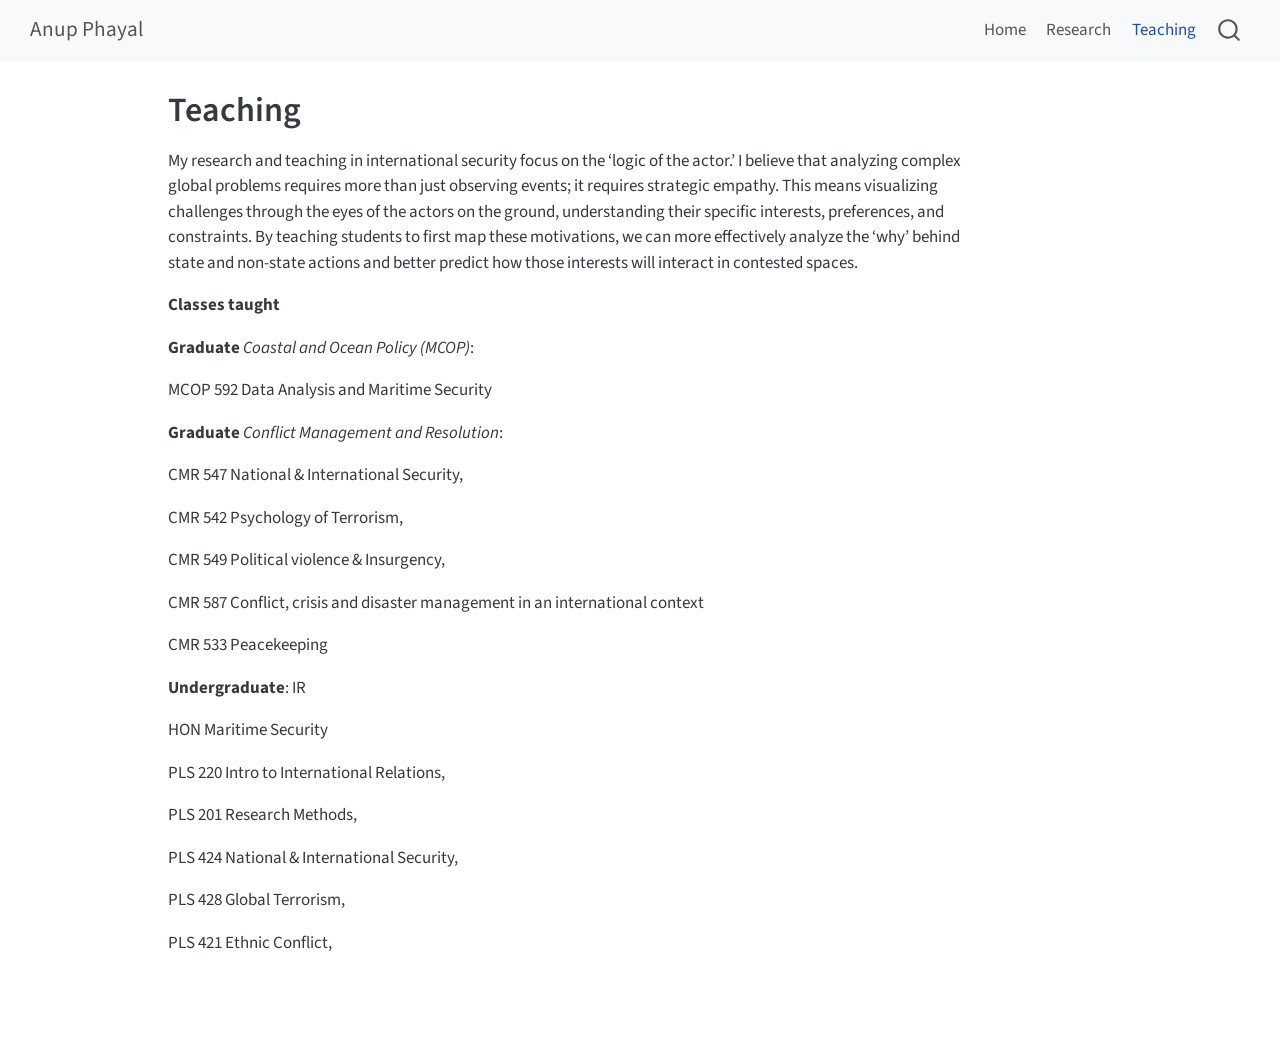
<file: docs/Teaching.html>
<!DOCTYPE html>
<html xmlns="http://www.w3.org/1999/xhtml" lang="en" xml:lang="en"><head>

<meta charset="utf-8">
<meta name="generator" content="quarto-1.10.18">

<meta name="viewport" content="width=device-width, initial-scale=1.0, user-scalable=yes">


<title>Teaching – Anup Phayal</title>
<style>
/* Default styles provided by pandoc.
** See https://pandoc.org/MANUAL.html#variables-for-html for config info.
*/
span.smallcaps{font-variant: small-caps;}
div.columns{display: flex; gap: 1.5em;}
div.column{flex: auto;}
@media screen {
div.columns{gap: min(4vw, 1.5em);}
div.column{overflow-x: auto;}
}
div.hanging-indent{margin-left: 1.5em; text-indent: -1.5em;}
ul.task-list{list-style: none;}
ul.task-list li input[type="checkbox"] {
  width: 0.8em;
  margin: 0 0.8em 0.2em -1em; /* quarto-specific, see https://github.com/quarto-dev/quarto-cli/issues/4556 */ 
  vertical-align: middle;
}
</style>


<script src="site_libs/quarto-nav/quarto-nav.js"></script>
<script src="site_libs/quarto-nav/headroom.min.js"></script>
<script src="site_libs/clipboard/clipboard.min.js"></script>
<script src="site_libs/quarto-search/autocomplete.umd.js"></script>
<script src="site_libs/quarto-search/fuse.min.js"></script>
<script src="site_libs/quarto-search/quarto-search.js"></script>
<meta name="quarto:offset" content="./">
<script src="site_libs/quarto-html/quarto.js" type="module"></script>
<script src="site_libs/quarto-html/tabsets/tabsets.js" type="module"></script>
<script src="site_libs/quarto-html/popper.min.js"></script>
<script src="site_libs/quarto-html/tippy.umd.min.js"></script>
<script src="site_libs/quarto-html/anchor.min.js"></script>
<link href="site_libs/quarto-html/tippy.css" rel="stylesheet">
<link href="site_libs/quarto-html/quarto-syntax-highlighting-64a204ab8560d761af7679ceaba22944.css" rel="stylesheet" id="quarto-text-highlighting-styles">
<script src="site_libs/bootstrap/bootstrap.min.js"></script>
<link href="site_libs/bootstrap/bootstrap-icons.css" rel="stylesheet">
<link href="site_libs/bootstrap/bootstrap-445b8638c3d06994fee0907d791121c4.min.css" rel="stylesheet" append-hash="true" id="quarto-bootstrap" data-mode="light">
<script id="quarto-search-options" type="application/json">{
  "location": "navbar",
  "copy-button": false,
  "collapse-after": 3,
  "panel-placement": "end",
  "type": "overlay",
  "limit": 50,
  "keyboard-shortcut": [
    "f",
    "/",
    "s"
  ],
  "show-item-context": false,
  "language": {
    "search-no-results-text": "No results",
    "search-matching-documents-text": "matching documents",
    "search-copy-link-title": "Copy link to search",
    "search-hide-matches-text": "Hide additional matches",
    "search-more-match-text": "more match in this document",
    "search-more-matches-text": "more matches in this document",
    "search-clear-button-title": "Clear",
    "search-text-placeholder": "",
    "search-detached-cancel-button-title": "Cancel",
    "search-submit-button-title": "Submit",
    "search-label": "Search"
  }
}</script>
<script async="" src="https://www.googletagmanager.com/gtag/js?id=G-DN6WBV6G5P"></script>

<script type="text/javascript">

window.dataLayer = window.dataLayer || [];
function gtag(){dataLayer.push(arguments);}
gtag('js', new Date());
gtag('config', 'G-DN6WBV6G5P', { 'anonymize_ip': true});
</script>


<link rel="stylesheet" href="styles.css">
</head>

<body class="nav-fixed quarto-light">

<div id="quarto-search-results"></div>
  <header id="quarto-header" class="headroom fixed-top">
    <nav class="navbar navbar-expand-lg " data-bs-theme="dark">
      <div class="navbar-container container-fluid">
      <div class="navbar-brand-container mx-auto">
    <a class="navbar-brand" href="./index.html">
    <span class="navbar-title">Anup Phayal</span>
    </a>
  </div>
            <div id="quarto-search" class="" title="Search"></div>
          <button class="navbar-toggler" type="button" data-bs-toggle="collapse" data-bs-target="#navbarCollapse" aria-controls="navbarCollapse" role="menu" aria-expanded="false" aria-label="Toggle navigation" onclick="if (window.quartoToggleHeadroom) { window.quartoToggleHeadroom(); }">
  <span class="navbar-toggler-icon"></span>
</button>
          <div class="collapse navbar-collapse" id="navbarCollapse">
            <ul class="navbar-nav navbar-nav-scroll ms-auto">
  <li class="nav-item">
    <a class="nav-link" href="./index.html"> 
<span class="menu-text">Home</span></a>
  </li>  
  <li class="nav-item">
    <a class="nav-link" href="./Research.html"> 
<span class="menu-text">Research</span></a>
  </li>  
  <li class="nav-item">
    <a class="nav-link active" href="./Teaching.html" aria-current="page"> 
<span class="menu-text">Teaching</span></a>
  </li>  
</ul>
          </div> <!-- /navcollapse -->
            <div class="quarto-navbar-tools">
</div>
      </div> <!-- /container-fluid -->
    </nav>
</header>
<!-- content -->
<div id="quarto-content" class="quarto-container page-columns page-rows-contents page-layout-article page-navbar">
<!-- sidebar -->
<!-- margin-sidebar -->
    <div id="quarto-margin-sidebar" class="sidebar margin-sidebar zindex-bottom">
        
    </div>
<!-- main -->
<main class="content" id="quarto-document-content">

<header id="title-block-header" class="quarto-title-block default">
<div class="quarto-title">
<h1 class="title">Teaching</h1>
</div>



<div class="quarto-title-meta">

    
  
    
  </div>
  


</header>


<!-- Google tag (gtag.js) -->
<script async="" src="https://www.googletagmanager.com/gtag/js?id=G-DN6WBV6G5P"></script>
<script>
  window.dataLayer = window.dataLayer || [];
  function gtag(){dataLayer.push(arguments);}
  gtag('js', new Date());

  gtag('config', 'G-DN6WBV6G5P');
</script>
<p>My research and teaching in international security focus on the ‘logic of the actor.’ I believe that analyzing complex global problems requires more than just observing events; it requires strategic empathy. This means visualizing challenges through the eyes of the actors on the ground, understanding their specific interests, preferences, and constraints. By teaching students to first map these motivations, we can more effectively analyze the ‘why’ behind state and non-state actions and better predict how those interests will interact in contested spaces.</p>
<p><strong>Classes taught</strong></p>
<p><strong>Graduate</strong> <em>Coastal and Ocean Policy (MCOP)</em>:</p>
<p>MCOP 592 Data Analysis and Maritime Security</p>
<p><strong>Graduate</strong> <em>Conflict Management and Resolution</em>:</p>
<p>CMR 547 National &amp; International Security,</p>
<p>CMR 542 Psychology of Terrorism,</p>
<p>CMR 549 Political violence &amp; Insurgency,</p>
<p>CMR 587 Conflict, crisis and disaster management in an international context</p>
<p>CMR 533 Peacekeeping</p>
<p><strong>Undergraduate</strong>: IR</p>
<p>HON Maritime Security</p>
<p>PLS 220 Intro to International Relations,</p>
<p>PLS 201 Research Methods,</p>
<p>PLS 424 National &amp; International Security,</p>
<p>PLS 428 Global Terrorism,</p>
<p>PLS 421 Ethnic Conflict,</p>



</main> <!-- /main -->
<script id="quarto-html-after-body" type="application/javascript">
  window.document.addEventListener("DOMContentLoaded", function (event) {
    const icon = "";
    const anchorJS = new window.AnchorJS();
    anchorJS.options = {
      placement: 'right',
      icon: icon
    };
    anchorJS.add('.anchored');
    const isCodeAnnotation = (el) => {
      for (const clz of el.classList) {
        if (clz.startsWith('code-annotation-')) {                     
          return true;
        }
      }
      return false;
    }
    const onCopySuccess = function(e) {
      // button target
      const button = e.trigger;
      // don't keep focus
      button.blur();
      // flash "checked"
      button.classList.add('code-copy-button-checked');
      var currentTitle = button.getAttribute("title");
      button.setAttribute("title", "Copied!");
      let tooltip;
      if (window.bootstrap) {
        button.setAttribute("data-bs-toggle", "tooltip");
        button.setAttribute("data-bs-placement", "left");
        button.setAttribute("data-bs-title", "Copied!");
        tooltip = new bootstrap.Tooltip(button, 
          { trigger: "manual", 
            customClass: "code-copy-button-tooltip",
            offset: [0, -8]});
        tooltip.show();    
      }
      setTimeout(function() {
        if (tooltip) {
          tooltip.hide();
          button.removeAttribute("data-bs-title");
          button.removeAttribute("data-bs-toggle");
          button.removeAttribute("data-bs-placement");
        }
        button.setAttribute("title", currentTitle);
        button.classList.remove('code-copy-button-checked');
      }, 1000);
      // clear code selection
      e.clearSelection();
    }
    const getTextToCopy = function(trigger) {
      const outerScaffold = trigger.parentElement.cloneNode(true);
      const codeEl = outerScaffold.querySelector('code');
      for (const childEl of codeEl.children) {
        if (isCodeAnnotation(childEl)) {
          childEl.remove();
        }
      }
      return codeEl.innerText;
    }
    const clipboard = new window.ClipboardJS('.code-copy-button:not([data-in-quarto-modal])', {
      text: getTextToCopy
    });
    clipboard.on('success', onCopySuccess);
    if (window.document.getElementById('quarto-embedded-source-code-modal')) {
      const clipboardModal = new window.ClipboardJS('.code-copy-button[data-in-quarto-modal]', {
        text: getTextToCopy,
        container: window.document.getElementById('quarto-embedded-source-code-modal')
      });
      clipboardModal.on('success', onCopySuccess);
    }
      var localhostRegex = new RegExp(/^(?:http|https):\/\/localhost\:?[0-9]*\//);
      var mailtoRegex = new RegExp(/^mailto:/);
        var filterRegex = new RegExp('/' + window.location.host + '/');
      var isInternal = (href) => {
          return filterRegex.test(href) || localhostRegex.test(href) || mailtoRegex.test(href);
      }
      // Inspect non-navigation links and adorn them if external
     var links = window.document.querySelectorAll('a[href]:not(.nav-link):not(.navbar-brand):not(.toc-action):not(.sidebar-link):not(.sidebar-item-toggle):not(.pagination-link):not(.no-external):not([aria-hidden]):not(.dropdown-item):not(.quarto-navigation-tool):not(.about-link)');
      for (var i=0; i<links.length; i++) {
        const link = links[i];
        if (!isInternal(link.href)) {
          // undo the damage that might have been done by quarto-nav.js in the case of
          // links that we want to consider external
          if (link.dataset.originalHref !== undefined) {
            link.href = link.dataset.originalHref;
          }
        }
      }
    function tippyHover(el, contentFn, onTriggerFn, onUntriggerFn) {
      const config = {
        allowHTML: true,
        maxWidth: 500,
        delay: 100,
        arrow: false,
        appendTo: function(el) {
            return el.parentElement;
        },
        interactive: true,
        interactiveBorder: 10,
        theme: 'quarto',
        placement: 'bottom-start',
      };
      if (contentFn) {
        config.content = contentFn;
      }
      if (onTriggerFn) {
        config.onTrigger = onTriggerFn;
      }
      if (onUntriggerFn) {
        config.onUntrigger = onUntriggerFn;
      }
      window.tippy(el, config); 
    }
    const noterefs = window.document.querySelectorAll('a[role="doc-noteref"]');
    for (var i=0; i<noterefs.length; i++) {
      const ref = noterefs[i];
      tippyHover(ref, function() {
        // use id or data attribute instead here
        let href = ref.getAttribute('data-footnote-href') || ref.getAttribute('href');
        try { href = new URL(href).hash; } catch {}
        const id = href.replace(/^#\/?/, "");
        const note = window.document.getElementById(id);
        if (note) {
          return note.innerHTML;
        } else {
          return "";
        }
      });
    }
    const xrefs = window.document.querySelectorAll('a.quarto-xref');
    const processXRef = (id, note) => {
      // Strip column container classes
      const stripColumnClz = (el) => {
        el.classList.remove("page-full", "page-columns");
        if (el.children) {
          for (const child of el.children) {
            stripColumnClz(child);
          }
        }
      }
      stripColumnClz(note)
      if (id === null || id.startsWith('sec-')) {
        // Special case sections, only their first couple elements
        const container = document.createElement("div");
        if (note.children && note.children.length > 2) {
          container.appendChild(note.children[0].cloneNode(true));
          for (let i = 1; i < note.children.length; i++) {
            const child = note.children[i];
            if (child.tagName === "P" && child.innerText === "") {
              continue;
            } else {
              container.appendChild(child.cloneNode(true));
              break;
            }
          }
          if (window.Quarto?.typesetMath) {
            window.Quarto.typesetMath(container);
          }
          return container.innerHTML
        } else {
          if (window.Quarto?.typesetMath) {
            window.Quarto.typesetMath(note);
          }
          return note.innerHTML;
        }
      } else {
        // Remove any anchor links if they are present
        const anchorLink = note.querySelector('a.anchorjs-link');
        if (anchorLink) {
          anchorLink.remove();
        }
        if (window.Quarto?.typesetMath) {
          window.Quarto.typesetMath(note);
        }
        if (note.classList.contains("callout")) {
          return note.outerHTML;
        } else {
          return note.innerHTML;
        }
      }
    }
    for (var i=0; i<xrefs.length; i++) {
      const xref = xrefs[i];
      tippyHover(xref, undefined, function(instance) {
        instance.disable();
        let url = xref.getAttribute('href');
        let hash = undefined; 
        if (url.startsWith('#')) {
          hash = url;
        } else {
          try { hash = new URL(url).hash; } catch {}
        }
        if (hash) {
          const id = hash.replace(/^#\/?/, "");
          const note = window.document.getElementById(id);
          if (note !== null) {
            try {
              const html = processXRef(id, note.cloneNode(true));
              instance.setContent(html);
            } finally {
              instance.enable();
              instance.show();
            }
          } else {
            // See if we can fetch this
            fetch(url.split('#')[0])
            .then(res => res.text())
            .then(html => {
              const parser = new DOMParser();
              const htmlDoc = parser.parseFromString(html, "text/html");
              const note = htmlDoc.getElementById(id);
              if (note !== null) {
                const html = processXRef(id, note);
                instance.setContent(html);
              } 
            }).finally(() => {
              instance.enable();
              instance.show();
            });
          }
        } else {
          // See if we can fetch a full url (with no hash to target)
          // This is a special case and we should probably do some content thinning / targeting
          fetch(url)
          .then(res => res.text())
          .then(html => {
            const parser = new DOMParser();
            const htmlDoc = parser.parseFromString(html, "text/html");
            const note = htmlDoc.querySelector('main.content');
            if (note !== null) {
              // This should only happen for chapter cross references
              // (since there is no id in the URL)
              // remove the first header
              if (note.children.length > 0 && note.children[0].tagName === "HEADER") {
                note.children[0].remove();
              }
              const html = processXRef(null, note);
              instance.setContent(html);
            } 
          }).finally(() => {
            instance.enable();
            instance.show();
          });
        }
      }, function(instance) {
      });
    }
        let selectedAnnoteEl;
        const selectorForAnnotation = ( cell, annotation) => {
          let cellAttr = 'data-code-cell="' + cell + '"';
          let lineAttr = 'data-code-annotation="' +  annotation + '"';
          const selector = 'span[' + cellAttr + '][' + lineAttr + ']';
          return selector;
        }
        const selectCodeLines = (annoteEl) => {
          const doc = window.document;
          const targetCell = annoteEl.getAttribute("data-target-cell");
          const targetAnnotation = annoteEl.getAttribute("data-target-annotation");
          const annoteSpan = window.document.querySelector(selectorForAnnotation(targetCell, targetAnnotation));
          const lines = annoteSpan.getAttribute("data-code-lines").split(",");
          const lineIds = lines.map((line) => {
            return targetCell + "-" + line;
          })
          let top = null;
          let height = null;
          let parent = null;
          if (lineIds.length > 0) {
              //compute the position of the single el (top and bottom and make a div)
              const el = window.document.getElementById(lineIds[0]);
              top = el.offsetTop;
              height = el.offsetHeight;
              parent = el.parentElement.parentElement;
            if (lineIds.length > 1) {
              const lastEl = window.document.getElementById(lineIds[lineIds.length - 1]);
              const bottom = lastEl.offsetTop + lastEl.offsetHeight;
              height = bottom - top;
            }
            if (top !== null && height !== null && parent !== null) {
              // cook up a div (if necessary) and position it 
              let div = window.document.getElementById("code-annotation-line-highlight");
              if (div === null) {
                div = window.document.createElement("div");
                div.setAttribute("id", "code-annotation-line-highlight");
                div.style.position = 'absolute';
                parent.appendChild(div);
              }
              div.style.top = top - 2 + "px";
              div.style.height = height + 4 + "px";
              div.style.left = 0;
              let gutterDiv = window.document.getElementById("code-annotation-line-highlight-gutter");
              if (gutterDiv === null) {
                gutterDiv = window.document.createElement("div");
                gutterDiv.setAttribute("id", "code-annotation-line-highlight-gutter");
                gutterDiv.style.position = 'absolute';
                const codeCell = window.document.getElementById(targetCell);
                const gutter = codeCell.querySelector('.code-annotation-gutter');
                gutter.appendChild(gutterDiv);
              }
              gutterDiv.style.top = top - 2 + "px";
              gutterDiv.style.height = height + 4 + "px";
            }
            selectedAnnoteEl = annoteEl;
          }
        };
        const unselectCodeLines = () => {
          const elementsIds = ["code-annotation-line-highlight", "code-annotation-line-highlight-gutter"];
          elementsIds.forEach((elId) => {
            const div = window.document.getElementById(elId);
            if (div) {
              div.remove();
            }
          });
          selectedAnnoteEl = undefined;
        };
          // Handle positioning of the toggle
      window.addEventListener(
        "resize",
        throttle(() => {
          elRect = undefined;
          if (selectedAnnoteEl) {
            selectCodeLines(selectedAnnoteEl);
          }
        }, 10)
      );
      function throttle(fn, ms) {
      let throttle = false;
      let timer;
        return (...args) => {
          if(!throttle) { // first call gets through
              fn.apply(this, args);
              throttle = true;
          } else { // all the others get throttled
              if(timer) clearTimeout(timer); // cancel #2
              timer = setTimeout(() => {
                fn.apply(this, args);
                timer = throttle = false;
              }, ms);
          }
        };
      }
        // Attach click handler to the DT
        const annoteDls = window.document.querySelectorAll('dt[data-target-cell]');
        for (const annoteDlNode of annoteDls) {
          annoteDlNode.addEventListener('click', (event) => {
            const clickedEl = event.target;
            if (clickedEl !== selectedAnnoteEl) {
              unselectCodeLines();
              const activeEl = window.document.querySelector('dt[data-target-cell].code-annotation-active');
              if (activeEl) {
                activeEl.classList.remove('code-annotation-active');
              }
              selectCodeLines(clickedEl);
              clickedEl.classList.add('code-annotation-active');
            } else {
              // Unselect the line
              unselectCodeLines();
              clickedEl.classList.remove('code-annotation-active');
            }
          });
        }
    const findCites = (el) => {
      const parentEl = el.parentElement;
      if (parentEl) {
        const cites = parentEl.dataset.cites;
        if (cites) {
          return {
            el,
            cites: cites.split(' ')
          };
        } else {
          return findCites(el.parentElement)
        }
      } else {
        return undefined;
      }
    };
    var bibliorefs = window.document.querySelectorAll('a[role="doc-biblioref"]');
    for (var i=0; i<bibliorefs.length; i++) {
      const ref = bibliorefs[i];
      const citeInfo = findCites(ref);
      if (citeInfo) {
        tippyHover(citeInfo.el, function() {
          var popup = window.document.createElement('div');
          citeInfo.cites.forEach(function(cite) {
            var citeDiv = window.document.createElement('div');
            citeDiv.classList.add('hanging-indent');
            citeDiv.classList.add('csl-entry');
            var biblioDiv = window.document.getElementById('ref-' + cite);
            if (biblioDiv) {
              citeDiv.innerHTML = biblioDiv.innerHTML;
            }
            popup.appendChild(citeDiv);
          });
          return popup.innerHTML;
        });
      }
    }
  });
  </script>
</div> <!-- /content -->




</body></html>
</file>
<file: docs/site_libs/quarto-html/tippy.css>
.tippy-box[data-animation=fade][data-state=hidden]{opacity:0}[data-tippy-root]{max-width:calc(100vw - 10px)}.tippy-box{position:relative;background-color:#333;color:#fff;border-radius:4px;font-size:14px;line-height:1.4;white-space:normal;outline:0;transition-property:transform,visibility,opacity}.tippy-box[data-placement^=top]>.tippy-arrow{bottom:0}.tippy-box[data-placement^=top]>.tippy-arrow:before{bottom:-7px;left:0;border-width:8px 8px 0;border-top-color:initial;transform-origin:center top}.tippy-box[data-placement^=bottom]>.tippy-arrow{top:0}.tippy-box[data-placement^=bottom]>.tippy-arrow:before{top:-7px;left:0;border-width:0 8px 8px;border-bottom-color:initial;transform-origin:center bottom}.tippy-box[data-placement^=left]>.tippy-arrow{right:0}.tippy-box[data-placement^=left]>.tippy-arrow:before{border-width:8px 0 8px 8px;border-left-color:initial;right:-7px;transform-origin:center left}.tippy-box[data-placement^=right]>.tippy-arrow{left:0}.tippy-box[data-placement^=right]>.tippy-arrow:before{left:-7px;border-width:8px 8px 8px 0;border-right-color:initial;transform-origin:center right}.tippy-box[data-inertia][data-state=visible]{transition-timing-function:cubic-bezier(.54,1.5,.38,1.11)}.tippy-arrow{width:16px;height:16px;color:#333}.tippy-arrow:before{content:"";position:absolute;border-color:transparent;border-style:solid}.tippy-content{position:relative;padding:5px 9px;z-index:1}
</file>
<file: docs/site_libs/quarto-html/quarto-syntax-highlighting-64a204ab8560d761af7679ceaba22944.css>
/* quarto syntax highlight colors */
:root {
  --quarto-hl-ot-color: #003B4F;
  --quarto-hl-at-color: #657422;
  --quarto-hl-ss-color: #20794D;
  --quarto-hl-an-color: #5E5E5E;
  --quarto-hl-fu-color: #4758AB;
  --quarto-hl-st-color: #20794D;
  --quarto-hl-cf-color: #003B4F;
  --quarto-hl-op-color: #5E5E5E;
  --quarto-hl-er-color: #AD0000;
  --quarto-hl-bn-color: #AD0000;
  --quarto-hl-al-color: #AD0000;
  --quarto-hl-va-color: #111111;
  --quarto-hl-bu-color: inherit;
  --quarto-hl-ex-color: inherit;
  --quarto-hl-pp-color: #AD0000;
  --quarto-hl-in-color: #5E5E5E;
  --quarto-hl-vs-color: #20794D;
  --quarto-hl-wa-color: #5E5E5E;
  --quarto-hl-do-color: #5E5E5E;
  --quarto-hl-im-color: #00769E;
  --quarto-hl-ch-color: #20794D;
  --quarto-hl-dt-color: #AD0000;
  --quarto-hl-fl-color: #AD0000;
  --quarto-hl-co-color: #5E5E5E;
  --quarto-hl-cv-color: #5E5E5E;
  --quarto-hl-cn-color: #8f5902;
  --quarto-hl-sc-color: #5E5E5E;
  --quarto-hl-dv-color: #AD0000;
  --quarto-hl-kw-color: #003B4F;
}

/* other quarto variables */
:root {
  --quarto-font-monospace: SFMono-Regular, Menlo, Monaco, Consolas, "Liberation Mono", "Courier New", monospace;
}

/* syntax highlight based on Pandoc's rules */
pre > code.sourceCode > span {
  color: #003B4F;
}

code.sourceCode > span {
  color: #003B4F;
}

div.sourceCode,
div.sourceCode pre.sourceCode {
  color: #003B4F;
}

/* Normal */
code span {
  color: #003B4F;
}

/* Alert */
code span.al {
  color: #AD0000;
  font-style: inherit;
}

/* Annotation */
code span.an {
  color: #5E5E5E;
  font-style: inherit;
}

/* Attribute */
code span.at {
  color: #657422;
  font-style: inherit;
}

/* BaseN */
code span.bn {
  color: #AD0000;
  font-style: inherit;
}

/* BuiltIn */
code span.bu {
  font-style: inherit;
}

/* ControlFlow */
code span.cf {
  color: #003B4F;
  font-weight: bold;
  font-style: inherit;
}

/* Char */
code span.ch {
  color: #20794D;
  font-style: inherit;
}

/* Constant */
code span.cn {
  color: #8f5902;
  font-style: inherit;
}

/* Comment */
code span.co {
  color: #5E5E5E;
  font-style: inherit;
}

/* CommentVar */
code span.cv {
  color: #5E5E5E;
  font-style: italic;
}

/* Documentation */
code span.do {
  color: #5E5E5E;
  font-style: italic;
}

/* DataType */
code span.dt {
  color: #AD0000;
  font-style: inherit;
}

/* DecVal */
code span.dv {
  color: #AD0000;
  font-style: inherit;
}

/* Error */
code span.er {
  color: #AD0000;
  font-style: inherit;
}

/* Extension */
code span.ex {
  font-style: inherit;
}

/* Float */
code span.fl {
  color: #AD0000;
  font-style: inherit;
}

/* Function */
code span.fu {
  color: #4758AB;
  font-style: inherit;
}

/* Import */
code span.im {
  color: #00769E;
  font-style: inherit;
}

/* Information */
code span.in {
  color: #5E5E5E;
  font-style: inherit;
}

/* Keyword */
code span.kw {
  color: #003B4F;
  font-weight: bold;
  font-style: inherit;
}

/* Operator */
code span.op {
  color: #5E5E5E;
  font-style: inherit;
}

/* Other */
code span.ot {
  color: #003B4F;
  font-style: inherit;
}

/* Preprocessor */
code span.pp {
  color: #AD0000;
  font-style: inherit;
}

/* SpecialChar */
code span.sc {
  color: #5E5E5E;
  font-style: inherit;
}

/* SpecialString */
code span.ss {
  color: #20794D;
  font-style: inherit;
}

/* String */
code span.st {
  color: #20794D;
  font-style: inherit;
}

/* Variable */
code span.va {
  color: #111111;
  font-style: inherit;
}

/* VerbatimString */
code span.vs {
  color: #20794D;
  font-style: inherit;
}

/* Warning */
code span.wa {
  color: #5E5E5E;
  font-style: italic;
}

.prevent-inlining {
  content: "</";
}

/*# sourceMappingURL=9d8d5bb603a83b8298b89080a598c93b.css.map */
</file>
<file: docs/styles.css>
/* css styles */


<style>

p.small {
    line-height: 0.5;
}
.abstract {
  display: none;
  padding: 15px 25px;
  margin: 0 5px 10px 5px;
  background-color: #EEE;
}

div .p {
    padding: 5px 0 10px 0;

}
.cl{
    font-weight: bolder;
}

.place_holder {
    height: 10px;
}
</style>

.illustration {
  border: 1px solid rgb(230, 230, 230); 
}

.section-title {
  display: flex;
  align-items: center;
  width: 100%;
  margin: 0 0 20px 0;
  gap: 12px;
}

.section-title::before,
.section-title::after {
  content: "";
  flex: 1;
  border-top: 1px solid #ccc;
}

.section-title strong {
  white-space: nowrap;
  text-align: center;
}
</file>
